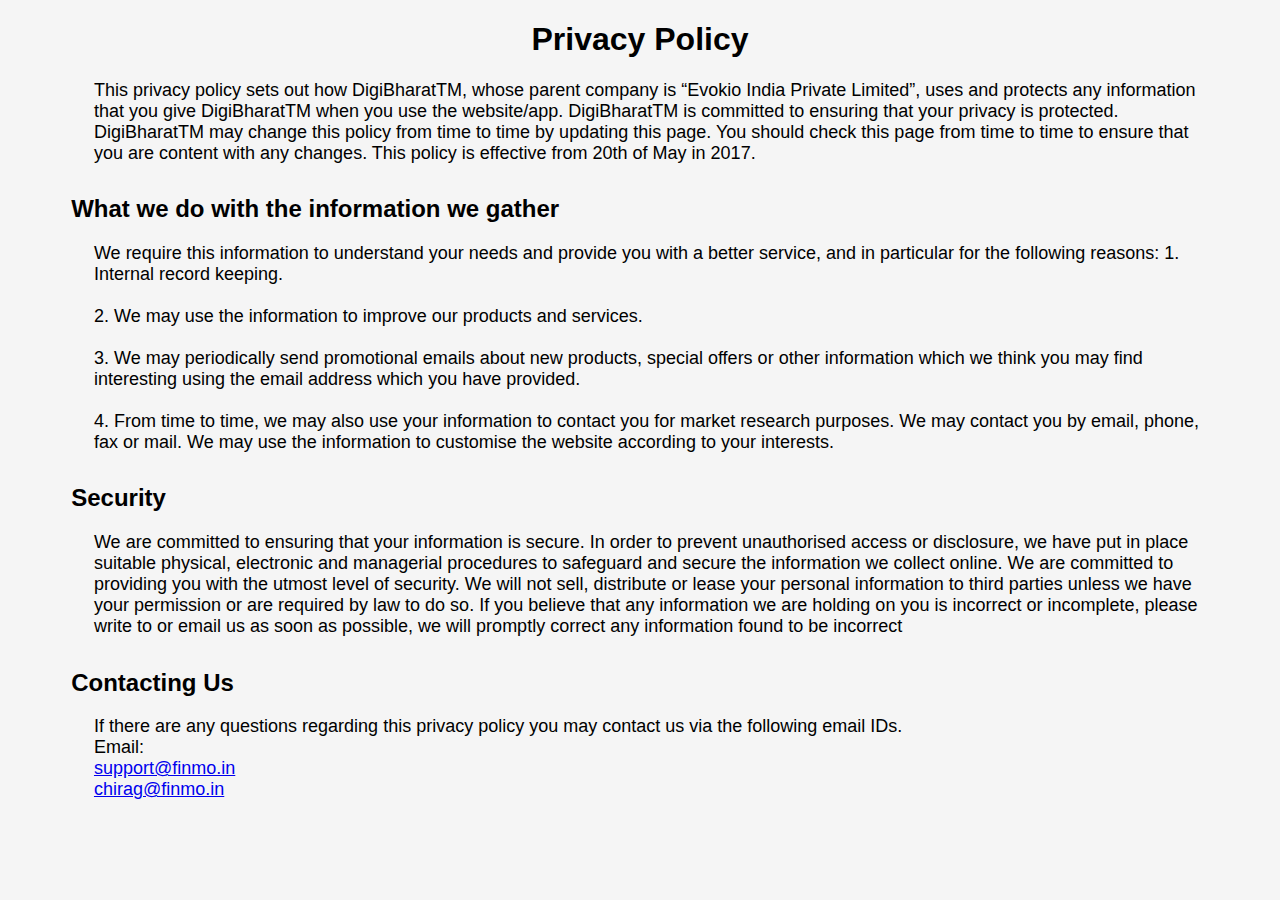
<file: html/privacy.html>
<!doctype html>
<html <head>
<title>Privacy Policy</title>
<style type="text/css">
body {
    font-family: sans-serif;
    background-color: #f5f5f5;
}
div	
{
	width: 90%;
	/*text-align: center;*/
	margin: auto;
}
p{
	padding-bottom: 1%;
	margin-left: 2%;
	font-size: 18px;
}
h1 {
    text-align: center;
}
</style>
</head>

<body>
    <div>
        <h1>Privacy Policy</h1>
        <p>This privacy policy sets out how DigiBharatTM, whose parent company is “Evokio India Private Limited”, uses and protects any information that you give DigiBharatTM when you use the website/app. DigiBharatTM is committed to ensuring that your privacy is protected. DigiBharatTM may change this policy from time to time by updating this page. You should check this page from time to time to ensure that you are content with any changes. This policy is effective from 20th of May in 2017. </p>
        <h2>What we do with the information we gather</h2>
        <p>We require this information to understand your needs and provide you with a better service, and in particular for the following reasons: 1. Internal record keeping. <br><br>2. We may use the information to improve our products and services.<br><br> 3. We may periodically send promotional emails about new products, special offers or other information which we think you may find interesting using the email address which you have provided. <br><br>4. From time to time, we may also use your information to contact you for market research purposes. We may contact you by email, phone, fax or mail. We may use the information to customise the website according to your interests.
        </p>
        <h2>Security</h2>
        <p>We are committed to ensuring that your information is secure. In order to prevent unauthorised access or disclosure, we have put in place suitable physical, electronic and managerial procedures to safeguard and secure the information we collect online. We are committed to providing you with the utmost level of security. We will not sell, distribute or lease your personal information to third parties unless we have your permission or are required by law to do so. If you believe that any information we are holding on you is incorrect or incomplete, please write to or email us as soon as possible, we will promptly correct any information found to be incorrect
        </p>
        <h2>Contacting Us</h2>
        <p>If there are any questions regarding this privacy policy you may contact us via the following email IDs.
            <br> Email:
            <br>
            <a href="#">support@finmo.in</a>
            <br>
            <a href="#">chirag@finmo.in</a>
        </p>
    </div>
</body>

</html>
</file>
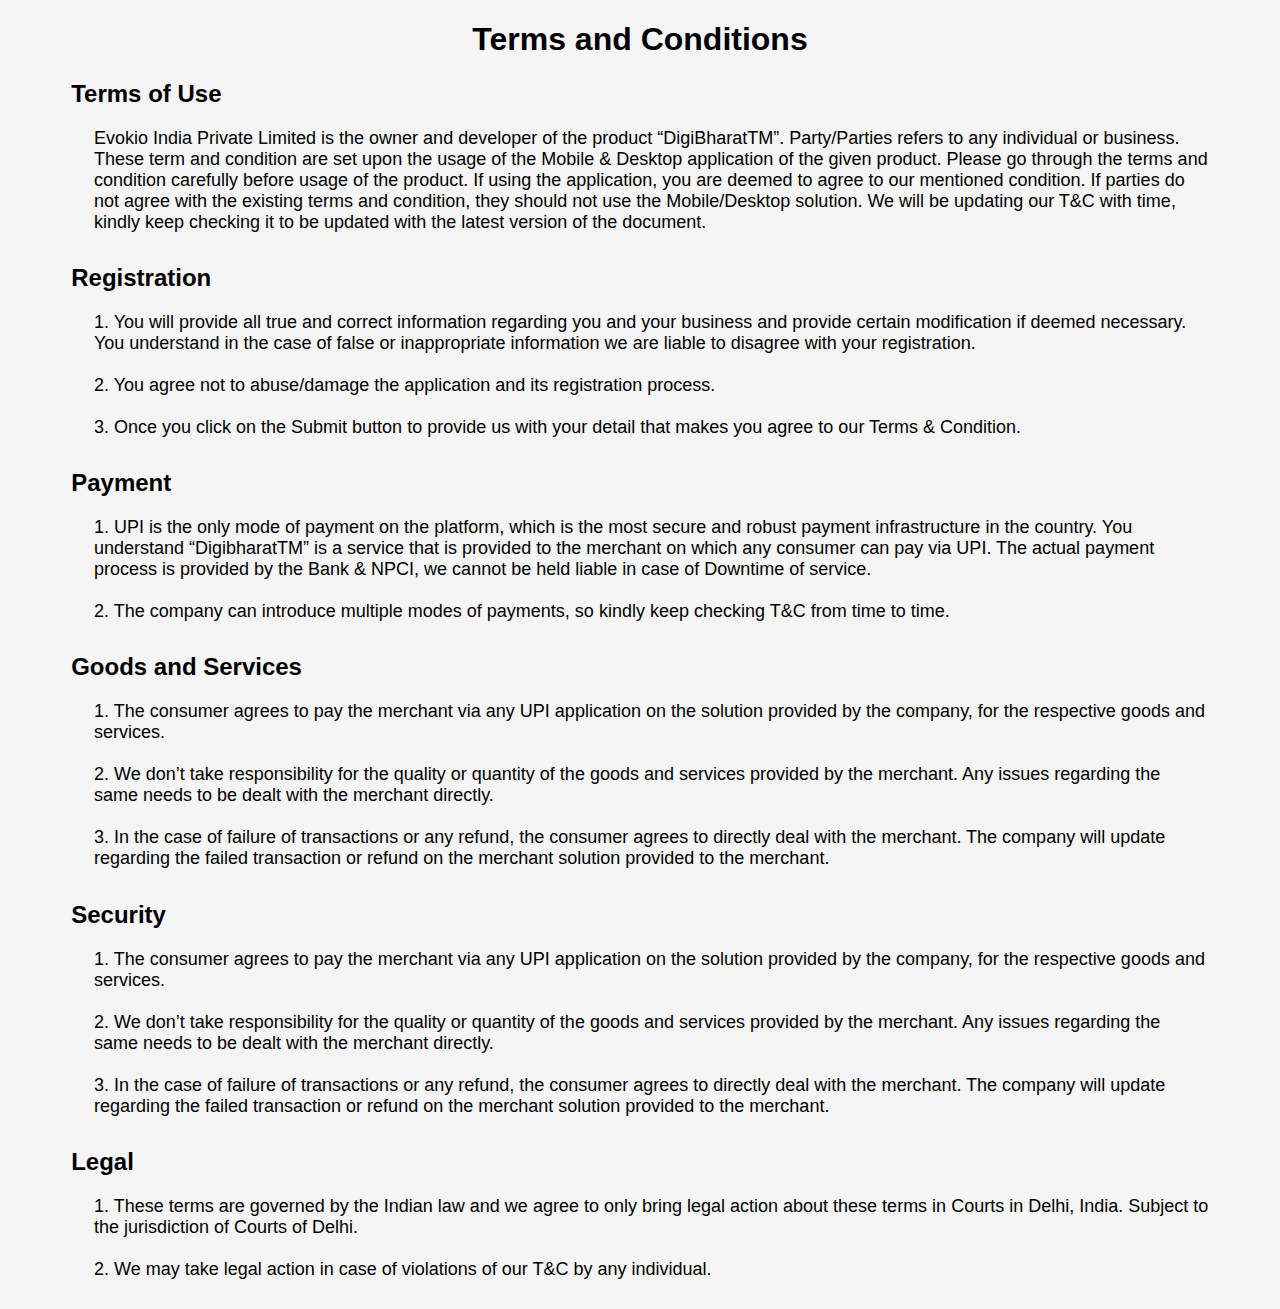
<file: html/termsandconditions.html>
<!doctype html>
<html <head>
<title>Terms and Conditions</title>
<style type="text/css">
body {
    font-family: sans-serif;
    background-color: #f5f5f5;
}

div {
    width: 90%;
    /*text-align: center;*/
    margin: auto;
}

p {
    padding-bottom: 1%;
    padding-left: 2%;
    font-size: 18px;
}

h1 {
    text-align: center;
}
</style>
</head>

<body>
    <div>
        <h1>Terms and Conditions</h1>
        <h2>Terms of Use</h2>
        <p>Evokio India Private Limited is the owner and developer of the product “DigiBharatTM”. Party/Parties refers to any individual or business. These term and condition are set upon the usage of the Mobile & Desktop application of the given product. Please go through the terms and condition carefully before usage of the product. If using the application, you are deemed to agree to our mentioned condition. If parties do not agree with the existing terms and condition, they should not use the Mobile/Desktop solution. We will be updating our T&C with time, kindly keep checking it to be updated with the latest version of the document.</p>
        <h2>Registration</h2>
        <p>1. You will provide all true and correct information regarding you and your business and provide certain modification if deemed necessary. You understand in the case of false or inappropriate information we are liable to disagree with your registration.<br><br> 2. You agree not to abuse/damage the application and its registration process.<br><br> 3. Once you click on the Submit button to provide us with your detail that makes you agree to our Terms & Condition.
            <h2>Payment </h2>
            <p>1. UPI is the only mode of payment on the platform, which is the most secure and robust payment infrastructure in the country. You understand “DigibharatTM” is a service that is provided to the merchant on which any consumer can pay via UPI. The actual payment process is provided by the Bank & NPCI, we cannot be held liable in case of Downtime of service. <br><br>2. The company can introduce multiple modes of payments, so kindly keep checking T&C from time to time.
            </p>
            <h2>Goods and Services</h2>
            <p>1. The consumer agrees to pay the merchant via any UPI application on the solution provided by the company, for the respective goods and services. <br><br>2. We don’t take responsibility for the quality or quantity of the goods and services provided by the merchant. Any issues regarding the same needs to be dealt with the merchant directly.<br><br> 3. In the case of failure of transactions or any refund, the consumer agrees to directly deal with the merchant. The company will update regarding the failed transaction or refund on the merchant solution provided to the merchant.
            </p>
            <h2>Security</h2>
            <p>1. The consumer agrees to pay the merchant via any UPI application on the solution provided by the company, for the respective goods and services. <br><br>2. We don’t take responsibility for the quality or quantity of the goods and services provided by the merchant. Any issues regarding the same needs to be dealt with the merchant directly.<br><br> 3. In the case of failure of transactions or any refund, the consumer agrees to directly deal with the merchant. The company will update regarding the failed transaction or refund on the merchant solution provided to the merchant.
            </p>
            <h2>Legal</h2>
            <p>1. These terms are governed by the Indian law and we agree to only bring legal action about these terms in Courts in Delhi, India. Subject to the jurisdiction of Courts of Delhi.<br><br> 2. We may take legal action in case of violations of our T&C by any individual.
            </p>
    </div>
</body>

</html>
</file>
